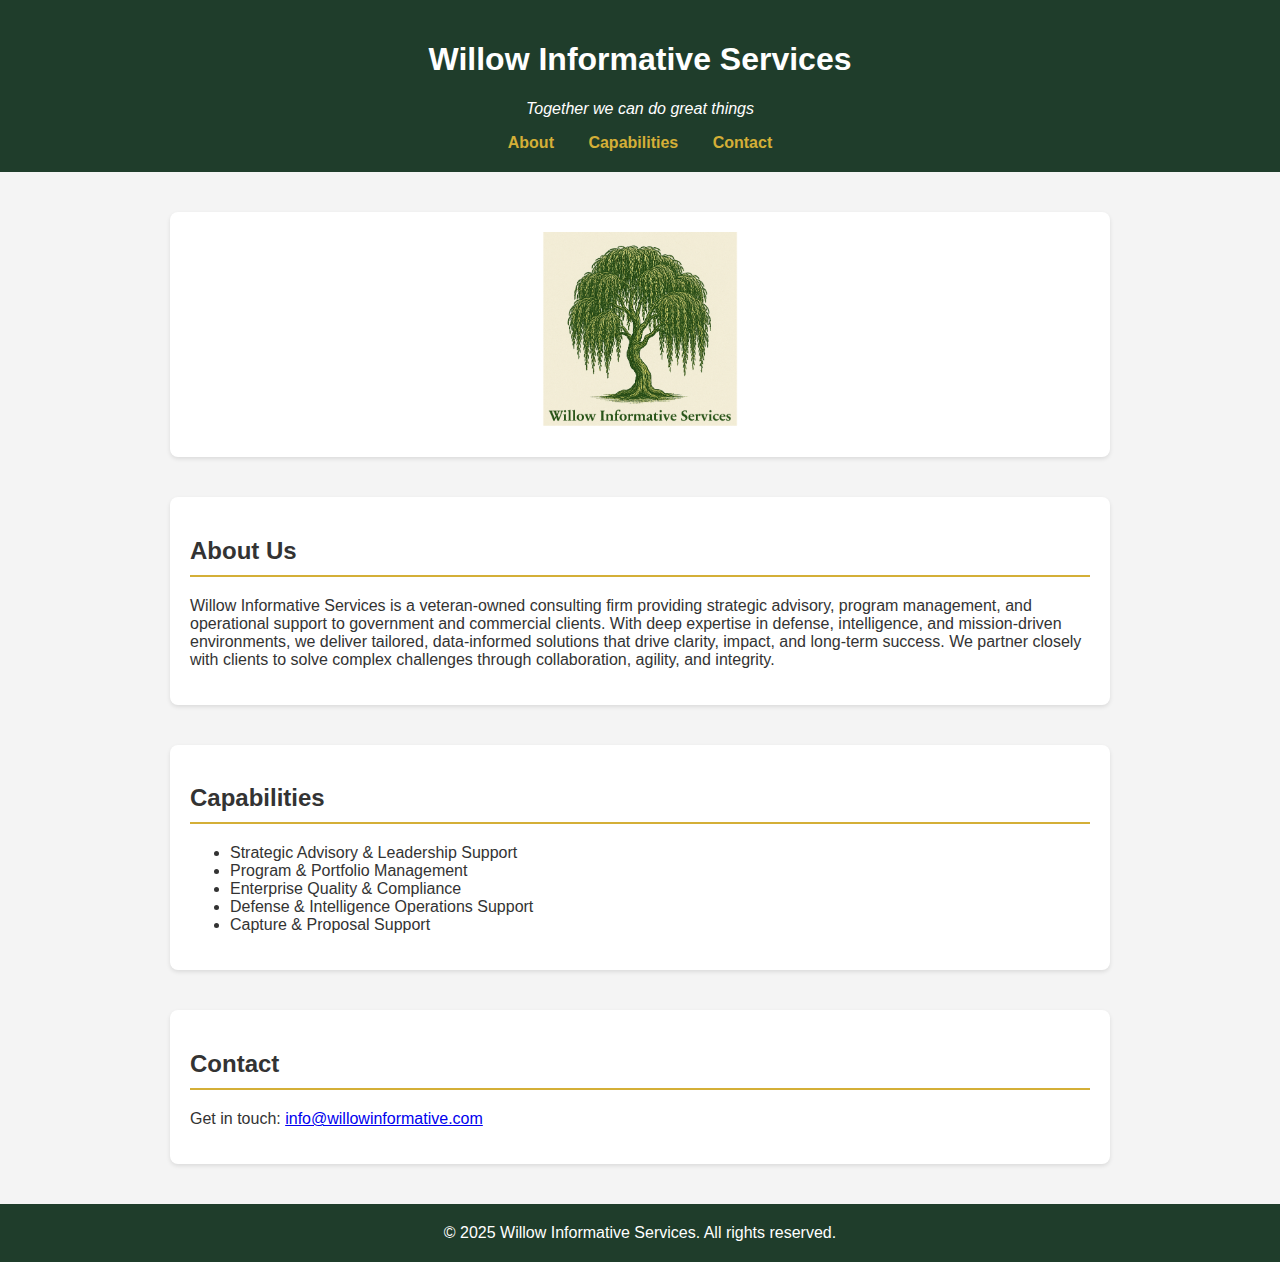
<file: index.html>
<!DOCTYPE html>
<html lang="en">
<head>
  <meta charset="UTF-8">
  <meta name="viewport" content="width=device-width, initial-scale=1.0">
  <title>Willow Informative Services</title>
  <style>
    body {
      margin: 0;
      font-family: Arial, sans-serif;
      background-color: #f4f4f4;
      color: #333;
    }
    header {
      background-color: #1f3d2b;
      color: #fff;
      padding: 20px;
      text-align: center;
    }
    nav {
      margin-top: 10px;
    }
    nav a {
      color: #d4af37;
      text-decoration: none;
      margin: 0 15px;
      font-weight: bold;
    }
    section {
      max-width: 900px;
      margin: 40px auto;
      padding: 20px;
      background-color: #fff;
      border-radius: 8px;
      box-shadow: 0 2px 4px rgba(0,0,0,0.1);
    }
    section h2 {
      border-bottom: 2px solid #d4af37;
      padding-bottom: 10px;
    }
    footer {
      background-color: #1f3d2b;
      color: #fff;
      text-align: center;
      padding: 20px;
      margin-top: 40px;
    }
    .logo {
      text-align: center;
    }
    .logo img {
      max-width: 200px;
      height: auto;
    }
  </style>
</head>
<body>
  <header>
    <h1>Willow Informative Services</h1>
    <!-- 🔽 Edit this tagline -->
    <p><em>Together we can do great things</em></p>
    <nav>
      <a href="#about">About</a>
      <a href="#capabilities">Capabilities</a>
      <a href="#contact">Contact</a>
    </nav>
  </header>

  <section class="logo">
    <img src="WIS.png" alt="Willow Informative Services logo">
  </section>

  <section id="about">
    <h2>About Us</h2>
    <!-- 🔽 Update your About section here -->
    <p>Willow Informative Services is a veteran-owned consulting firm providing strategic advisory, program management, and operational support to government and commercial clients. With deep expertise in defense, intelligence, and mission-driven environments, we deliver tailored, data-informed solutions that drive clarity, impact, and long-term success. We partner closely with clients to solve complex challenges through collaboration, agility, and integrity.</p>
  </section>

  <section id="capabilities">
    <h2>Capabilities</h2>
    <!-- 🔽 List or update your services below -->
    <ul>
      <li>Strategic Advisory & Leadership Support</li>
      <li>Program & Portfolio Management</li>
      <li>Enterprise Quality & Compliance</li>
      <li>Defense & Intelligence Operations Support</li>
      <li>Capture & Proposal Support</li>
    </ul>
  </section>

  <section id="contact">
    <h2>Contact</h2>
    <!-- 🔽 Update your preferred contact method below -->
    <p>Get in touch: <a href="mailto:info@willowinformative.com">info@willowinformative.com</a></p>
  </section>

  <footer>
    &copy; 2025 Willow Informative Services. All rights reserved.
  </footer>
</body>
</html>
</file>
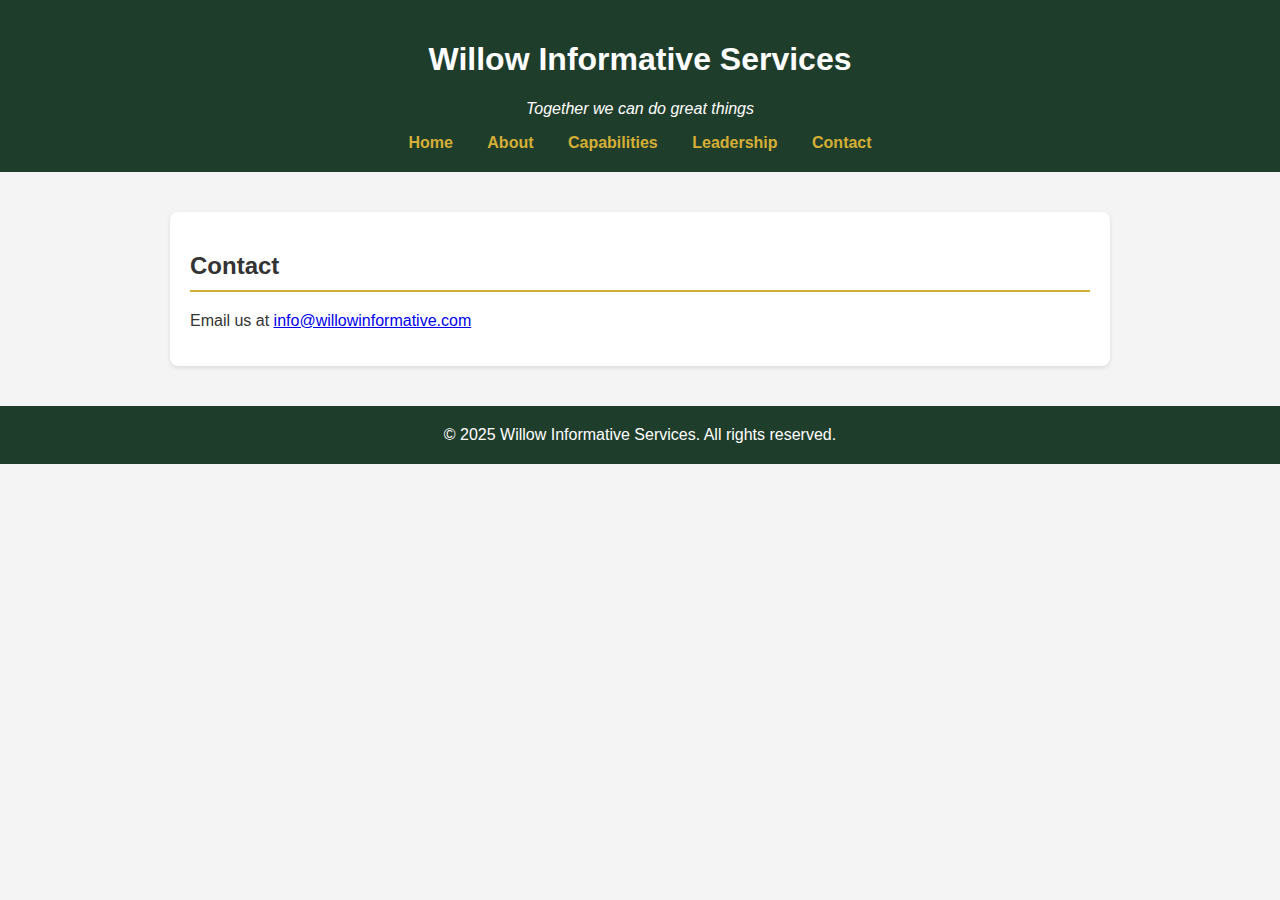
<file: contact.html>
<!DOCTYPE html>
<html lang="en">
<head>
  <meta charset="UTF-8">
  <meta name="viewport" content="width=device-width, initial-scale=1.0">
  <title>Contact</title>
  <link rel="stylesheet" href="styles.css">
</head>
<body>
  <header>
    <h1>Willow Informative Services</h1>
    <p><em>Together we can do great things</em></p>
    <nav>
      <a href="index.html">Home</a>
      <a href="about.html">About</a>
      <a href="capabilities.html">Capabilities</a>
      <a href="leadership.html">Leadership</a>
      <a href="contact.html">Contact</a>
    </nav>
  </header>
  <section>
    <h2>Contact</h2><p>Email us at <a href='mailto:info@willowinformative.com'>info@willowinformative.com</a></p>
  </section>
  <footer>
    &copy; 2025 Willow Informative Services. All rights reserved.
  </footer>
</body>
</html>
</file>
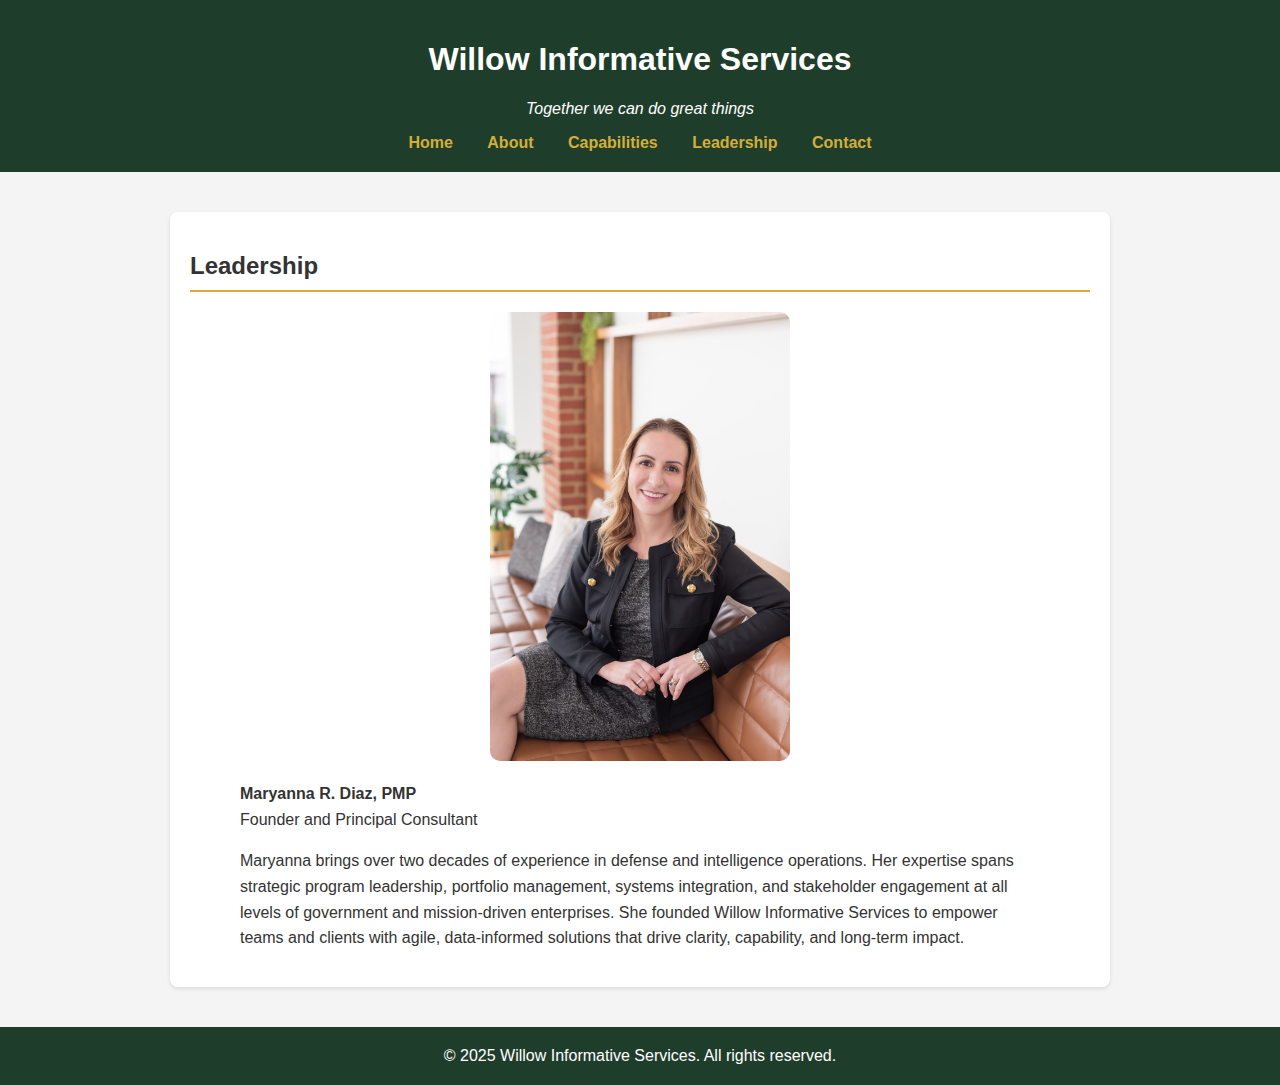
<file: leadership.html>
<!DOCTYPE html>
<html lang="en">
<head>
  <meta charset="UTF-8">
  <meta name="viewport" content="width=device-width, initial-scale=1.0">
  <title>Leadership | Willow Informative Services</title>
  <link rel="stylesheet" href="styles.css">
  <style>
    .leadership-photo {
      display: block;
      max-width: 300px;
      width: 100%;
      height: auto;
      border-radius: 10px;
      margin: 0 auto 20px auto;
    }
    .bio {
      max-width: 800px;
      margin: auto;
      line-height: 1.6;
    }
  </style>
</head>
<body>
  <header>
    <h1>Willow Informative Services</h1>
    <p><em>Together we can do great things</em></p>
    <nav>
      <a href="index.html">Home</a>
      <a href="about.html">About</a>
      <a href="capabilities.html">Capabilities</a>
      <a href="leadership.html">Leadership</a>
      <a href="contact.html">Contact</a>
    </nav>
  </header>

  <section>
    <h2>Leadership</h2>
    <img src="DSC_9418.jpg" alt="Maryanna R. Diaz portrait" class="leadership-photo">
    <div class="bio">
      <p><strong>Maryanna R. Diaz, PMP</strong><br>
      Founder and Principal Consultant</p>
      <p>Maryanna brings over two decades of experience in defense and intelligence operations. Her expertise spans strategic program leadership, portfolio management, systems integration, and stakeholder engagement at all levels of government and mission-driven enterprises. She founded Willow Informative Services to empower teams and clients with agile, data-informed solutions that drive clarity, capability, and long-term impact.</p>
    </div>
  </section>

  <footer>
    &copy; 2025 Willow Informative Services. All rights reserved.
  </footer>
</body>
</html>
</file>
<file: styles.css>
body {
  margin: 0;
  font-family: Arial, sans-serif;
  background-color: #f4f4f4;
  color: #333;
}
header {
  background-color: #1f3d2b;
  color: #fff;
  padding: 20px;
  text-align: center;
}
nav {
  margin-top: 10px;
}
nav a {
  color: #d4af37;
  text-decoration: none;
  margin: 0 15px;
  font-weight: bold;
}
section {
  max-width: 900px;
  margin: 40px auto;
  padding: 20px;
  background-color: #fff;
  border-radius: 8px;
  box-shadow: 0 2px 4px rgba(0,0,0,0.1);
}
section h2 {
  border-bottom: 2px solid #d4af37;
  padding-bottom: 10px;
}
footer {
  background-color: #1f3d2b;
  color: #fff;
  text-align: center;
  padding: 20px;
  margin-top: 40px;
}
</file>
